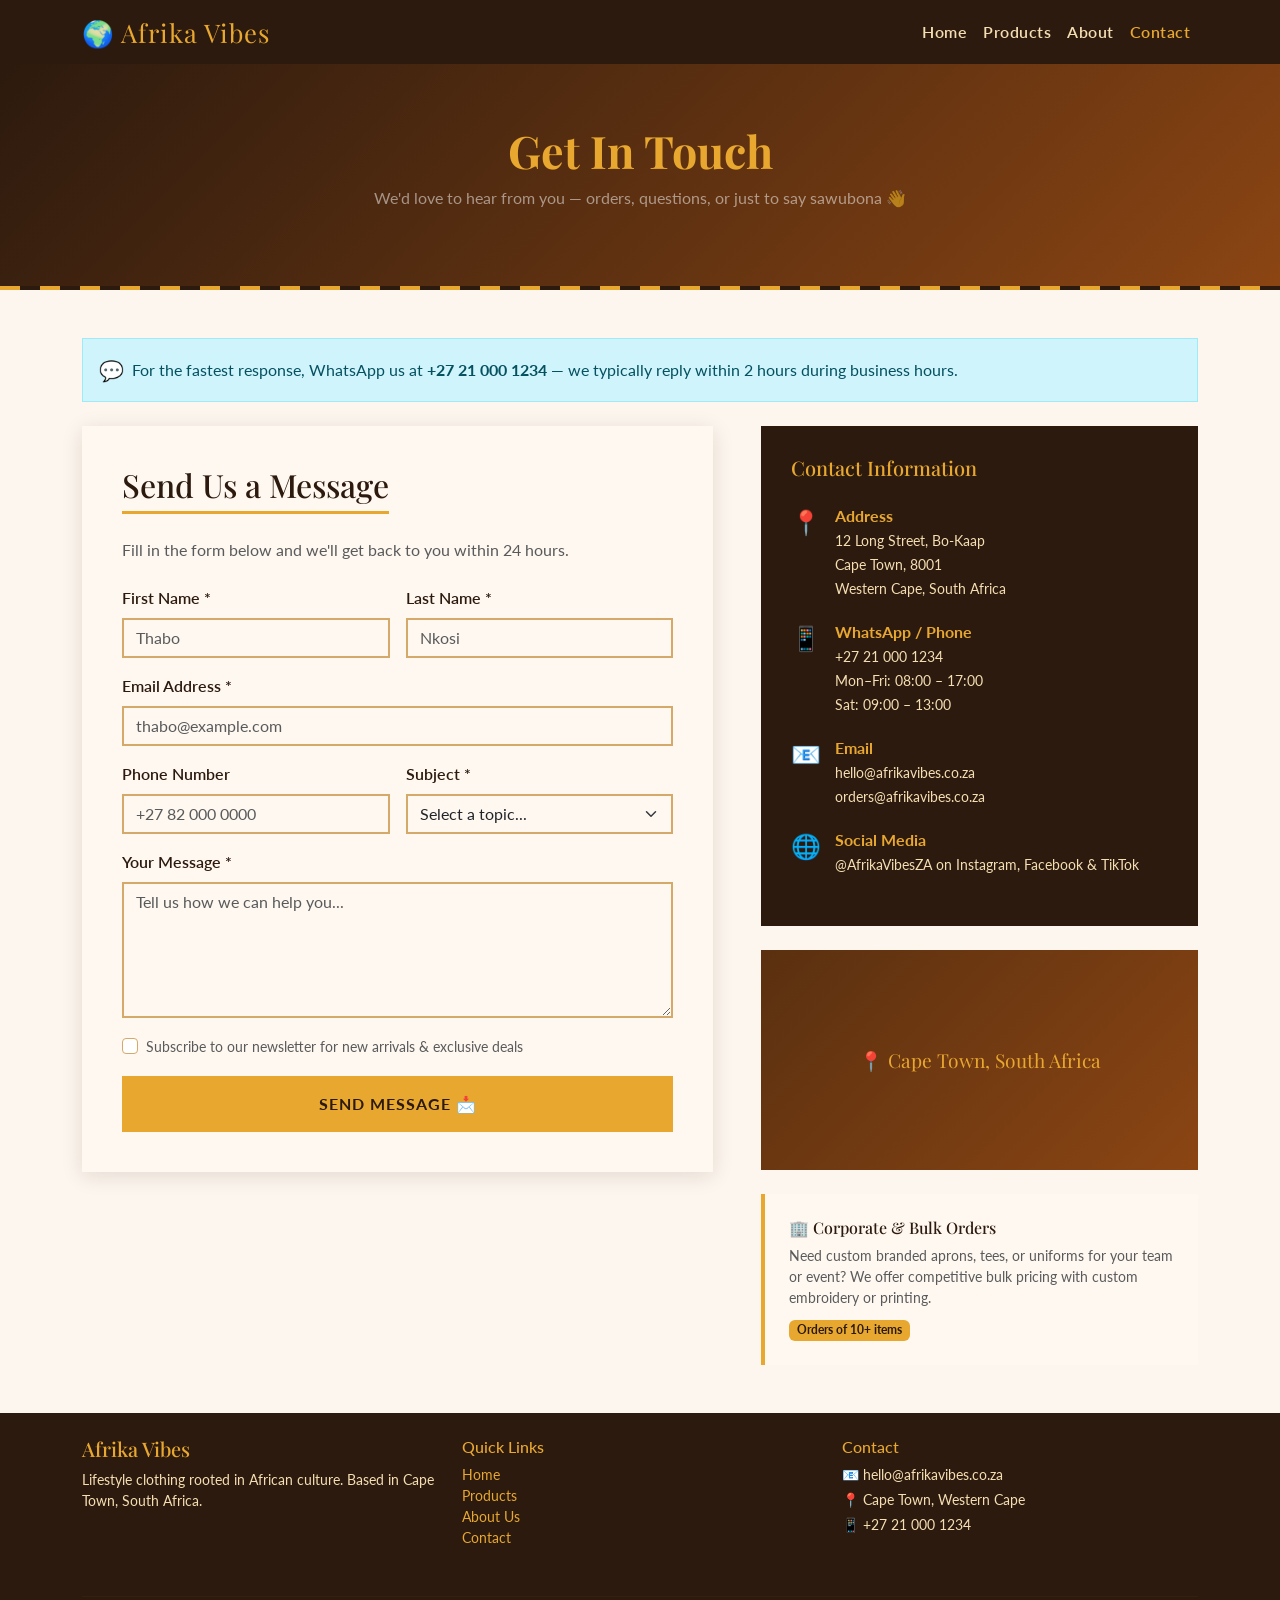
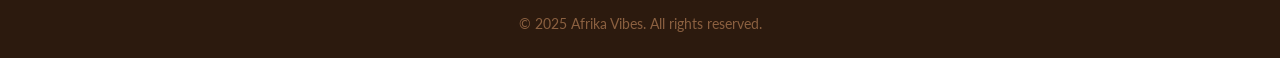
<file: contact.html>
<!doctype html>
<html lang="en">
  <head>
    <meta charset="UTF-8" />
    <meta name="viewport" content="width=device-width, initial-scale=1.0" />
    <title>Contact — Afrika Vibes Store</title>
    <link
      rel="stylesheet"
      href="https://cdnjs.cloudflare.com/ajax/libs/bootstrap/5.3.3/css/bootstrap.min.css"
    />
    <link
      rel="stylesheet"
      href="https://cdnjs.cloudflare.com/ajax/libs/animate.css/4.1.1/animate.min.css"
    />
    <link
      href="https://fonts.googleapis.com/css2?family=Playfair+Display:wght@700;900&family=Lato:wght@300;400;700&display=swap"
      rel="stylesheet"
    />
    <style>
      body {
        font-family: "Lato", sans-serif;
        background-color: #fdf6ee;
        color: #2c1a0e;
      }
      h1,
      h2,
      h3,
      h4,
      h5 {
        font-family: "Playfair Display", serif;
      }
      .navbar {
        background-color: #2c1a0e !important;
      }
      .navbar-brand {
        font-family: "Playfair Display", serif;
        font-size: 1.6rem;
        color: #e8a830 !important;
        letter-spacing: 1px;
      }
      .nav-link {
        color: #f5deb3 !important;
        font-weight: 600;
        letter-spacing: 0.5px;
      }
      .nav-link:hover,
      .nav-link.active {
        color: #e8a830 !important;
      }
      .page-hero {
        background: linear-gradient(135deg, #2c1a0e, #8b4513);
        padding: 60px 0;
        color: white;
      }
      .page-hero h1 {
        font-size: 2.8rem;
        color: #e8a830;
      }
      .btn-gold {
        background-color: #e8a830;
        color: #2c1a0e;
        font-weight: 700;
        border: none;
        border-radius: 0;
        padding: 12px 30px;
        letter-spacing: 1px;
        text-transform: uppercase;
      }
      .btn-gold:hover {
        background-color: #c8891a;
        color: #fff;
      }
      .contact-card {
        background: #fff8f0;
        border: none;
        border-radius: 0;
        box-shadow: 0 4px 20px rgba(44, 26, 14, 0.12);
        padding: 40px;
      }
      .form-control,
      .form-select {
        border-radius: 0;
        border: 2px solid #d4a96a;
        background-color: #fff8f0;
      }
      .form-control:focus,
      .form-select:focus {
        border-color: #e8a830;
        box-shadow: 0 0 0 0.2rem rgba(232, 168, 48, 0.25);
      }
      .form-label {
        font-weight: 600;
        color: #2c1a0e;
      }
      .info-box {
        background-color: #2c1a0e;
        color: #f5deb3;
        padding: 30px;
        border-radius: 0;
      }
      .info-box h5 {
        color: #e8a830;
        font-family: "Playfair Display", serif;
      }
      .info-item {
        display: flex;
        align-items: flex-start;
        gap: 14px;
        margin-bottom: 20px;
      }
      .info-icon {
        font-size: 1.5rem;
        min-width: 30px;
      }
      footer {
        background-color: #2c1a0e;
        color: #f5deb3;
      }
      footer a {
        color: #e8a830;
        text-decoration: none;
      }
      footer a:hover {
        color: #fff;
      }
      .pattern-divider {
        height: 4px;
        background: repeating-linear-gradient(
          90deg,
          #e8a830 0px,
          #e8a830 20px,
          #2c1a0e 20px,
          #2c1a0e 40px
        );
      }
      .map-placeholder {
        background: linear-gradient(135deg, #5a3010, #8b4513);
        height: 220px;
        display: flex;
        align-items: center;
        justify-content: center;
        color: #e8a830;
        font-family: "Playfair Display", serif;
        font-size: 1.2rem;
      }
    </style>
  </head>
  <body>
    <!-- NAVBAR -->
    <nav class="navbar navbar-expand-lg navbar-dark sticky-top">
      <div class="container">
        <a class="navbar-brand" href="week5_ex04_index.html">🌍 Afrika Vibes</a>
        <button
          class="navbar-toggler"
          type="button"
          data-bs-toggle="collapse"
          data-bs-target="#navbarNav"
        >
          <span class="navbar-toggler-icon"></span>
        </button>
        <div class="collapse navbar-collapse" id="navbarNav">
          <ul class="navbar-nav ms-auto">
            <li class="nav-item">
              <a class="nav-link" href="week5_ex04_index.html">Home</a>
            </li>
            <li class="nav-item">
              <a class="nav-link" href="week5_ex04_products.html">Products</a>
            </li>
            <li class="nav-item">
              <a class="nav-link" href="week5_ex04_about.html">About</a>
            </li>
            <li class="nav-item">
              <a class="nav-link active" href="week5_ex04_contact.html"
                >Contact</a
              >
            </li>
          </ul>
        </div>
      </div>
    </nav>

    <!-- PAGE HERO -->
    <section class="page-hero text-center animate__animated animate__fadeIn">
      <div class="container">
        <h1 class="fw-bold mb-2">Get In Touch</h1>
        <p class="text-white-50">
          We'd love to hear from you — orders, questions, or just to say
          sawubona 👋
        </p>
      </div>
    </section>

    <div class="pattern-divider"></div>

    <section class="py-5">
      <div class="container">
        <!-- ALERT -->
        <div
          class="alert alert-info d-flex align-items-center rounded-0 mb-4 animate__animated animate__fadeInDown"
          role="alert"
        >
          <span class="me-2 fs-5">💬</span>
          <div>
            For the fastest response, WhatsApp us at
            <strong>+27 21 000 1234</strong> — we typically reply within 2 hours
            during business hours.
          </div>
        </div>

        <div class="row g-5 align-items-start">
          <!-- CONTACT FORM -->
          <div class="col-lg-7 animate__animated animate__fadeInLeft">
            <div class="contact-card">
              <h2
                class="mb-4"
                style="
                  color: #2c1a0e;
                  border-bottom: 3px solid #e8a830;
                  display: inline-block;
                  padding-bottom: 6px;
                "
              >
                Send Us a Message
              </h2>
              <p class="text-muted mb-4">
                Fill in the form below and we'll get back to you within 24
                hours.
              </p>

              <div class="row g-3">
                <div class="col-md-6">
                  <label for="firstName" class="form-label">First Name *</label>
                  <input
                    type="text"
                    class="form-control"
                    id="firstName"
                    placeholder="Thabo"
                  />
                </div>
                <div class="col-md-6">
                  <label for="lastName" class="form-label">Last Name *</label>
                  <input
                    type="text"
                    class="form-control"
                    id="lastName"
                    placeholder="Nkosi"
                  />
                </div>
                <div class="col-12">
                  <label for="email" class="form-label">Email Address *</label>
                  <input
                    type="email"
                    class="form-control"
                    id="email"
                    placeholder="thabo@example.com"
                  />
                </div>
                <div class="col-md-6">
                  <label for="phone" class="form-label">Phone Number</label>
                  <input
                    type="tel"
                    class="form-control"
                    id="phone"
                    placeholder="+27 82 000 0000"
                  />
                </div>
                <div class="col-md-6">
                  <label for="subject" class="form-label">Subject *</label>
                  <select class="form-select" id="subject">
                    <option value="" selected disabled>
                      Select a topic...
                    </option>
                    <option>Product Enquiry</option>
                    <option>Order Status</option>
                    <option>Sizing & Fit</option>
                    <option>Returns & Exchanges</option>
                    <option>Bulk / Corporate Orders</option>
                    <option>Other</option>
                  </select>
                </div>
                <div class="col-12">
                  <label for="message" class="form-label">Your Message *</label>
                  <textarea
                    class="form-control"
                    id="message"
                    rows="5"
                    placeholder="Tell us how we can help you..."
                  ></textarea>
                </div>
                <div class="col-12">
                  <div class="form-check">
                    <input
                      class="form-check-input"
                      type="checkbox"
                      id="newsletter"
                      style="border-color: #d4a96a"
                    />
                    <label
                      class="form-check-label small text-muted"
                      for="newsletter"
                    >
                      Subscribe to our newsletter for new arrivals &amp;
                      exclusive deals
                    </label>
                  </div>
                </div>
                <div class="col-12">
                  <button type="button" class="btn btn-gold w-100 py-3 fs-6">
                    Send Message 📩
                  </button>
                </div>
              </div>
            </div>
          </div>

          <!-- CONTACT INFO -->
          <div class="col-lg-5 animate__animated animate__fadeInRight">
            <div class="info-box mb-4">
              <h5 class="mb-4">Contact Information</h5>

              <div class="info-item">
                <span class="info-icon">📍</span>
                <div>
                  <strong style="color: #e8a830">Address</strong><br />
                  <span class="small"
                    >12 Long Street, Bo-Kaap<br />Cape Town, 8001<br />Western
                    Cape, South Africa</span
                  >
                </div>
              </div>

              <div class="info-item">
                <span class="info-icon">📱</span>
                <div>
                  <strong style="color: #e8a830">WhatsApp / Phone</strong><br />
                  <span class="small"
                    >+27 21 000 1234<br />Mon–Fri: 08:00 – 17:00<br />Sat: 09:00
                    – 13:00</span
                  >
                </div>
              </div>

              <div class="info-item">
                <span class="info-icon">📧</span>
                <div>
                  <strong style="color: #e8a830">Email</strong><br />
                  <span class="small"
                    >hello@afrikavibes.co.za<br />orders@afrikavibes.co.za</span
                  >
                </div>
              </div>

              <div class="info-item">
                <span class="info-icon">🌐</span>
                <div>
                  <strong style="color: #e8a830">Social Media</strong><br />
                  <span class="small"
                    >@AfrikaVibesZA on Instagram, Facebook &amp; TikTok</span
                  >
                </div>
              </div>
            </div>

            <!-- MAP PLACEHOLDER -->
            <div class="map-placeholder">📍 Cape Town, South Africa</div>

            <!-- BULK ORDERS CARD -->
            <div
              class="mt-4 p-4"
              style="background: #fff8f0; border-left: 4px solid #e8a830"
            >
              <h6
                style="
                  font-family: &quot;Playfair Display&quot;, serif;
                  color: #2c1a0e;
                "
              >
                🏢 Corporate & Bulk Orders
              </h6>
              <p class="small text-muted mb-2">
                Need custom branded aprons, tees, or uniforms for your team or
                event? We offer competitive bulk pricing with custom embroidery
                or printing.
              </p>
              <span class="badge" style="background: #e8a830; color: #2c1a0e"
                >Orders of 10+ items</span
              >
            </div>
          </div>
        </div>
      </div>
    </section>

    <!-- FOOTER -->
    <footer class="py-4 mt-0">
      <div class="container">
        <div class="row">
          <div class="col-md-4 mb-3">
            <h5
              style="
                color: #e8a830;
                font-family: &quot;Playfair Display&quot;, serif;
              "
            >
              Afrika Vibes
            </h5>
            <p class="small">
              Lifestyle clothing rooted in African culture. Based in Cape Town,
              South Africa.
            </p>
          </div>
          <div class="col-md-4 mb-3">
            <h6 style="color: #e8a830">Quick Links</h6>
            <ul class="list-unstyled small">
              <li><a href="week5_ex04_index.html">Home</a></li>
              <li><a href="week5_ex04_products.html">Products</a></li>
              <li><a href="week5_ex04_about.html">About Us</a></li>
              <li><a href="week5_ex04_contact.html">Contact</a></li>
            </ul>
          </div>
          <div class="col-md-4 mb-3">
            <h6 style="color: #e8a830">Contact</h6>
            <p class="small mb-1">📧 hello@afrikavibes.co.za</p>
            <p class="small mb-1">📍 Cape Town, Western Cape</p>
            <p class="small">📱 +27 21 000 1234</p>
          </div>
        </div>
        <hr style="border-color: #5a3010" />
        <p class="text-center small mb-0" style="color: #8b6040">
          © 2025 Afrika Vibes. All rights reserved.
        </p>
      </div>
    </footer>

    <script src="https://cdnjs.cloudflare.com/ajax/libs/bootstrap/5.3.3/js/bootstrap.bundle.min.js"></script>
  </body>
</html>
</file>
